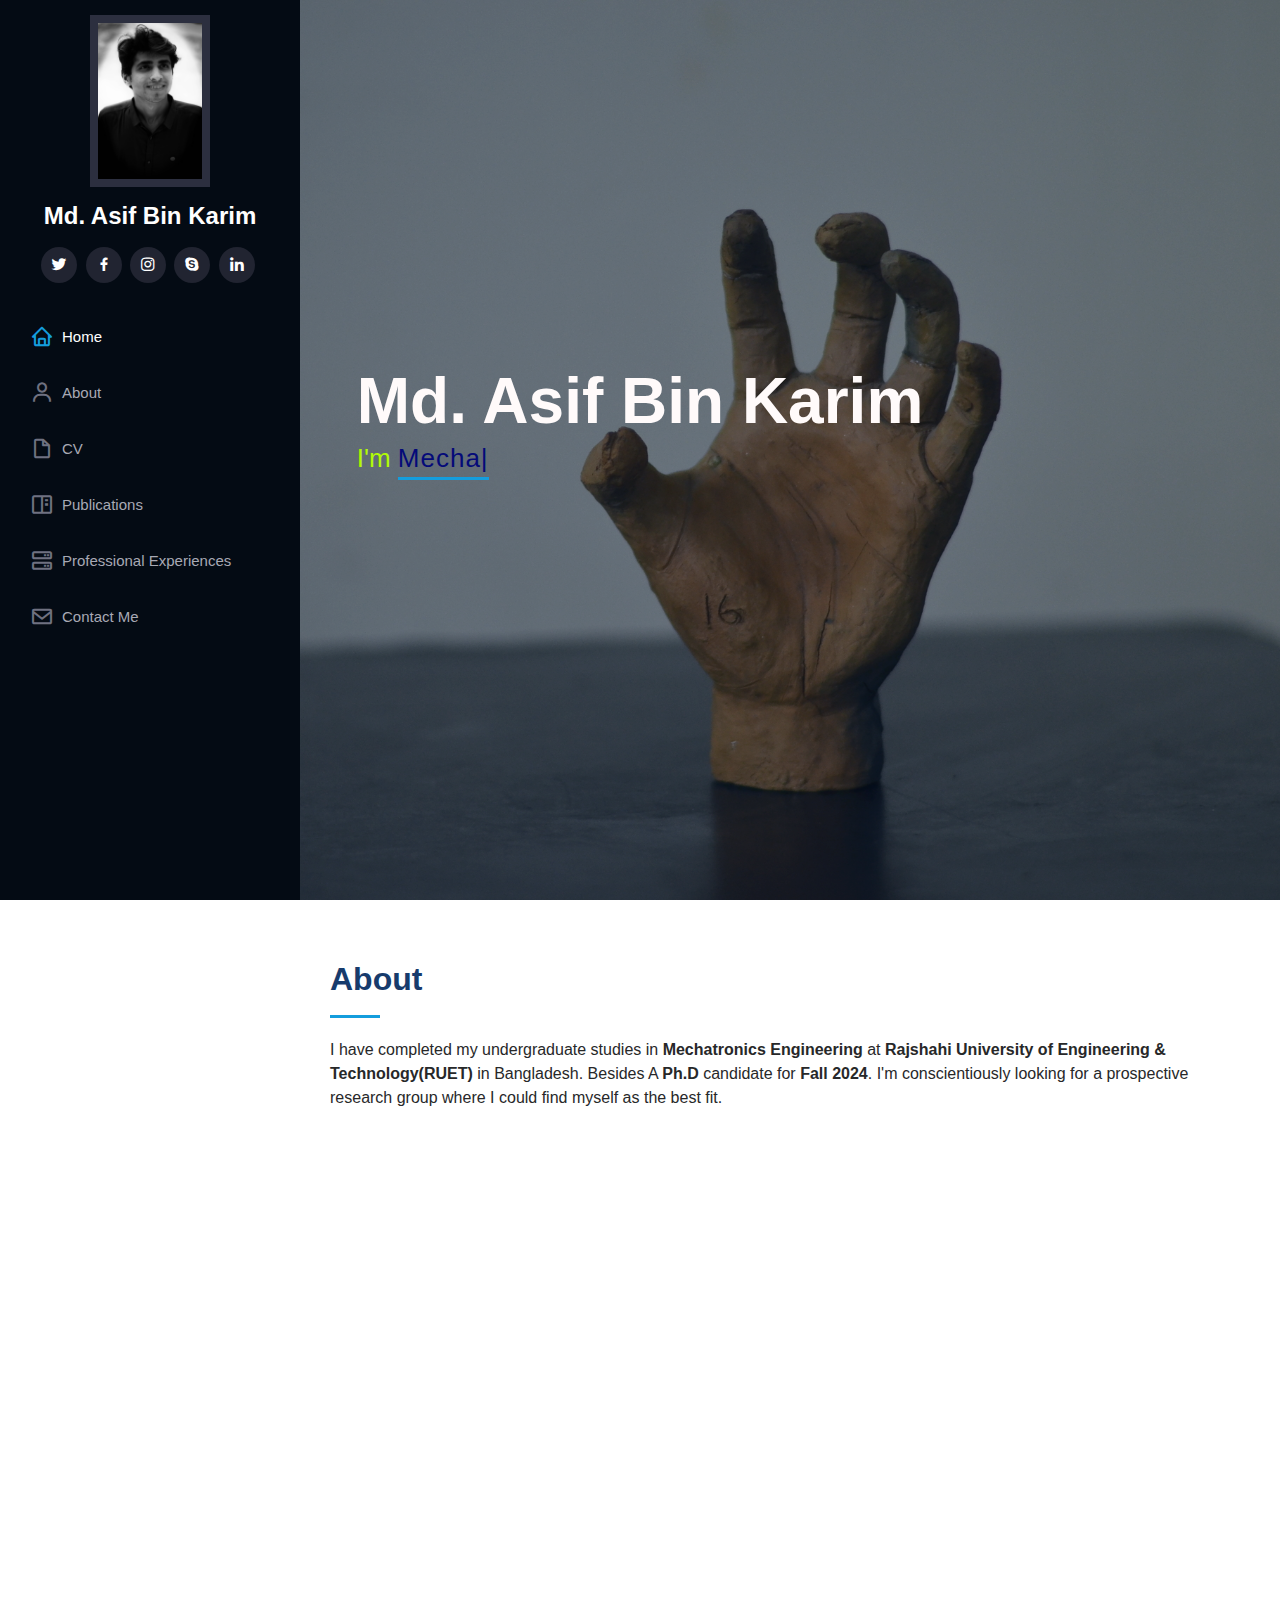
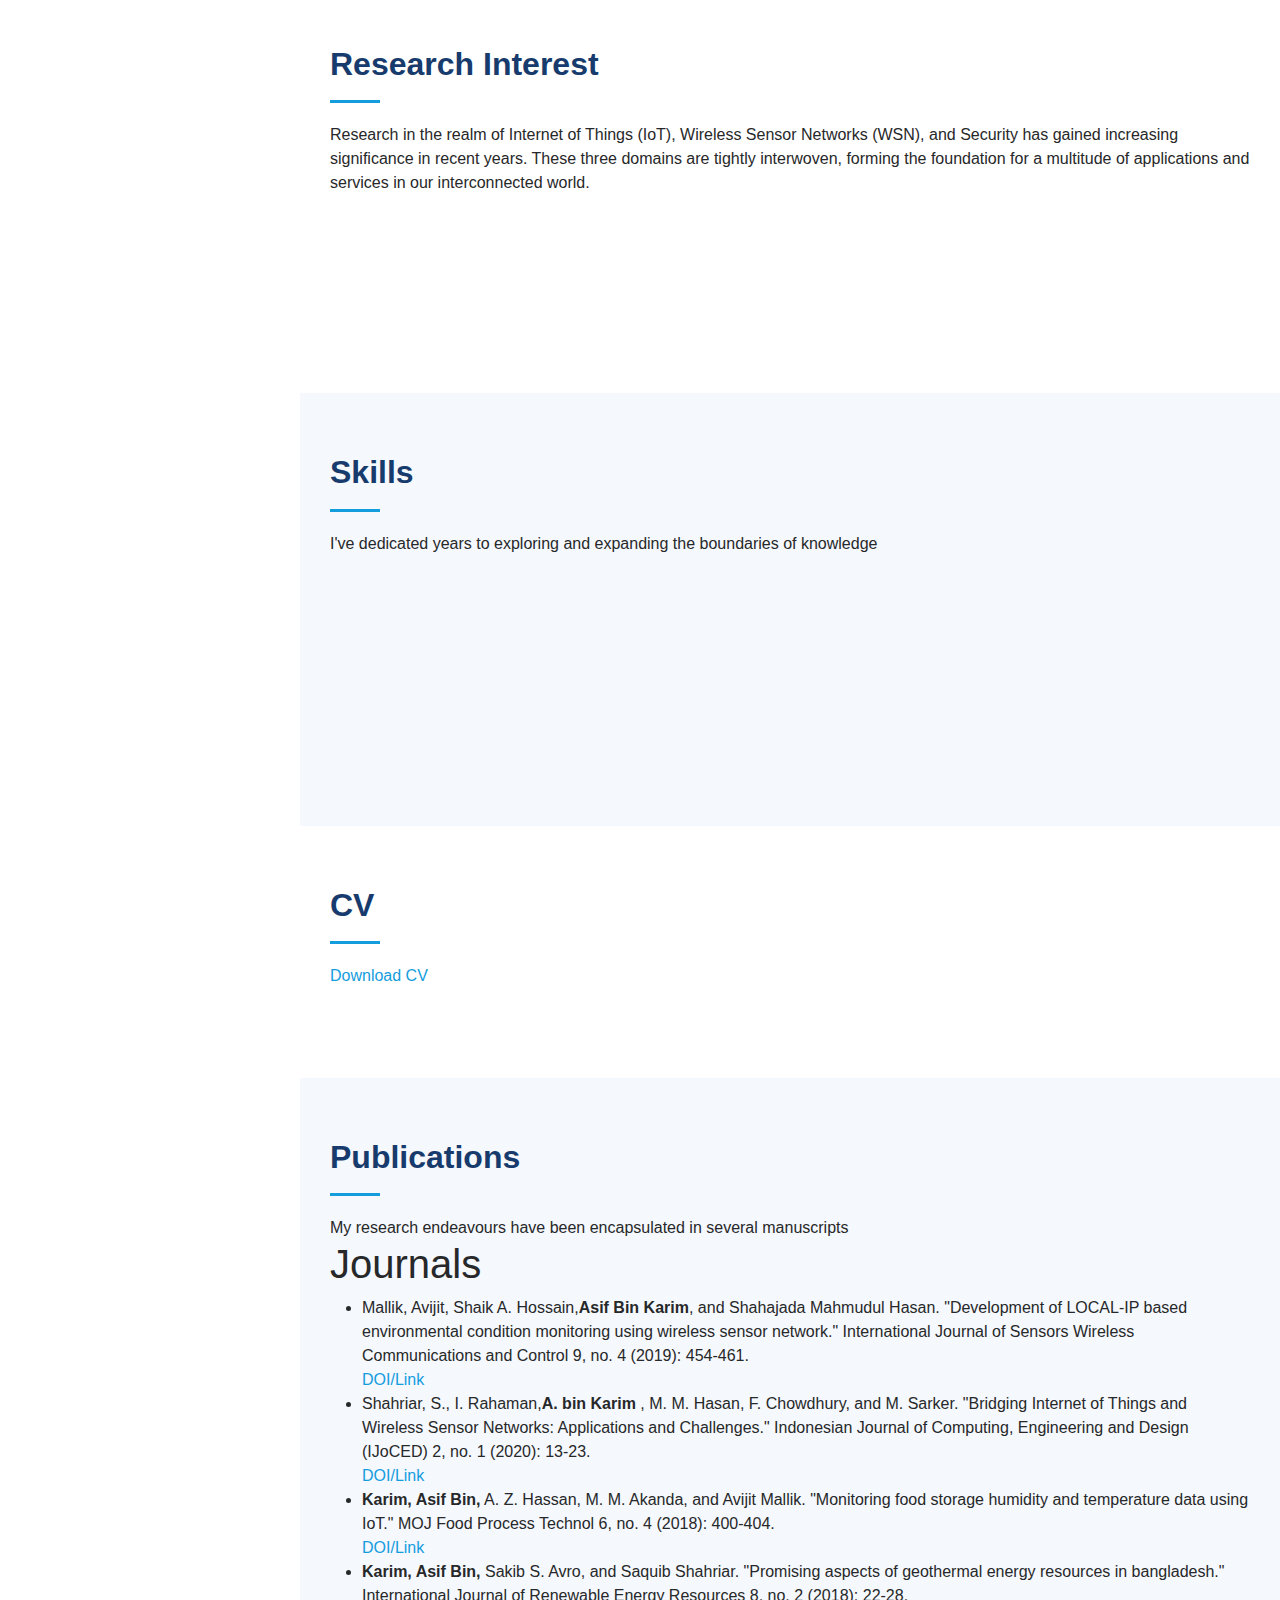
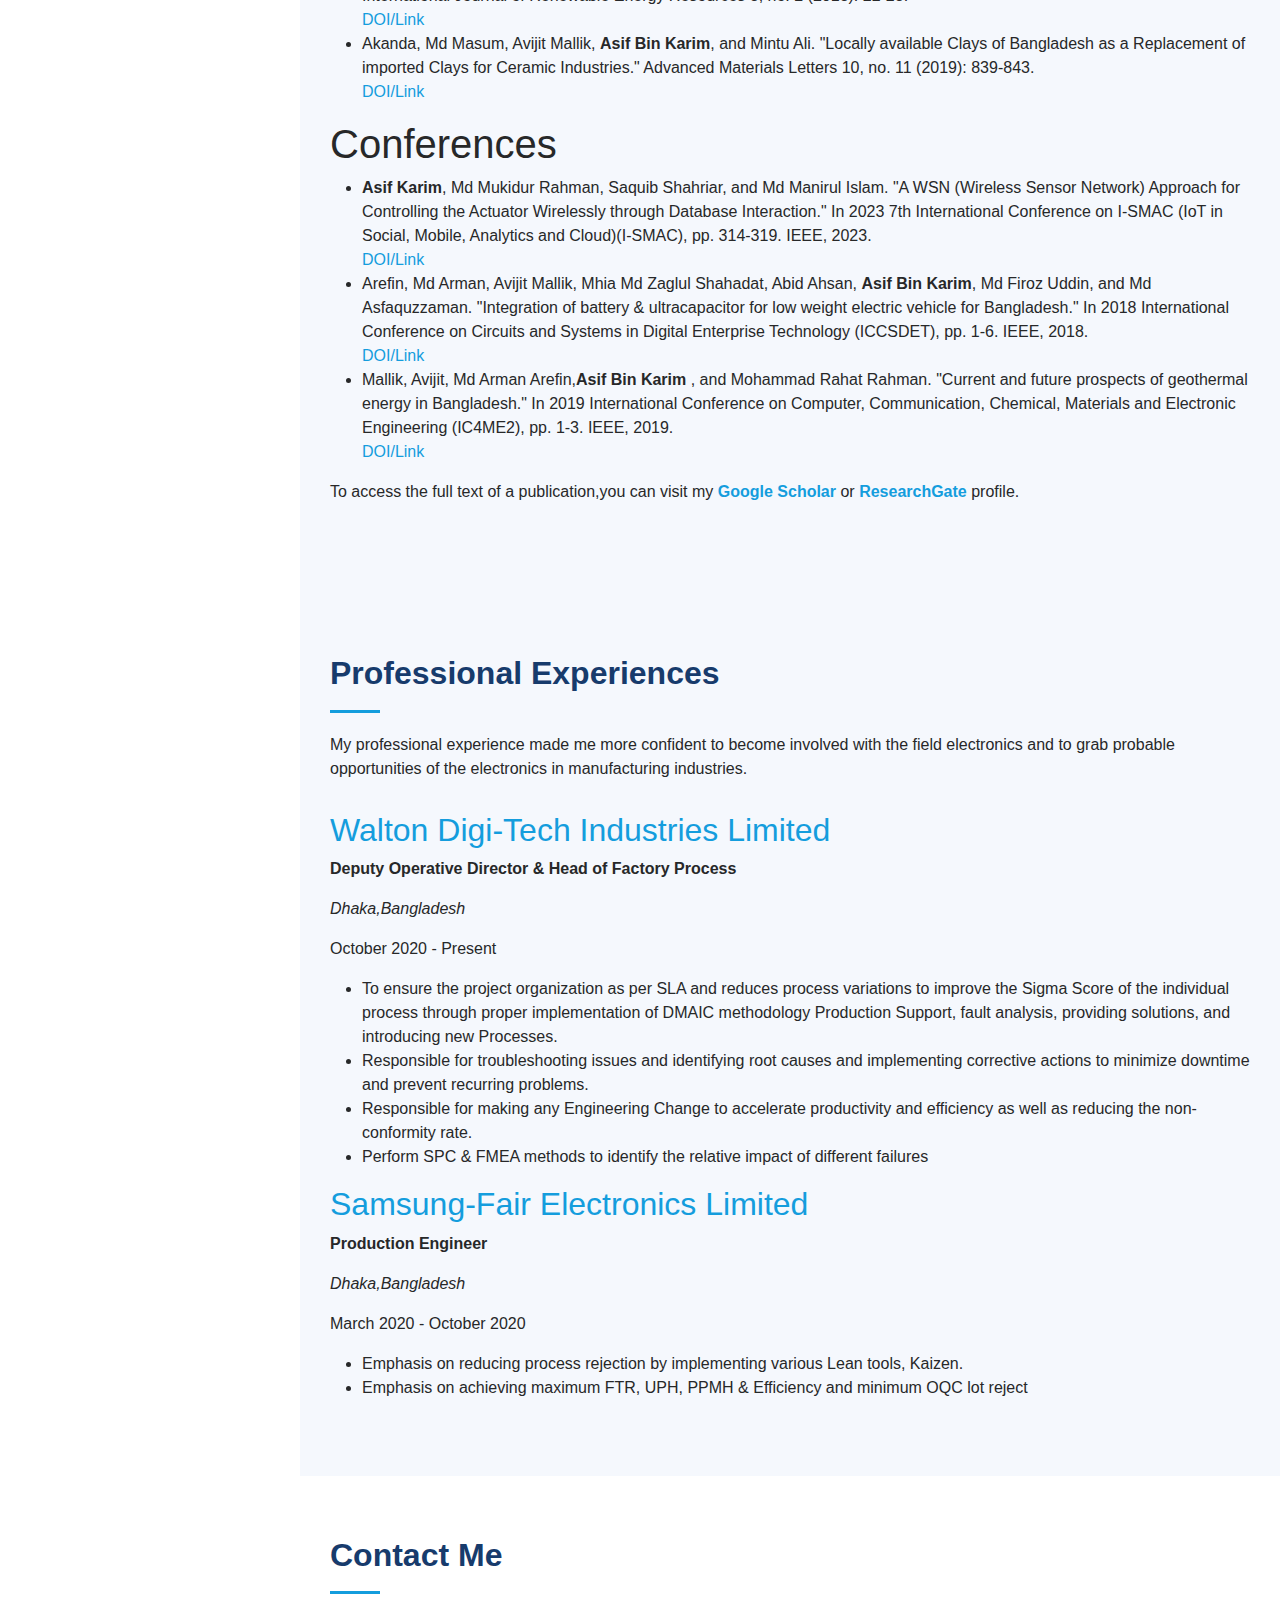
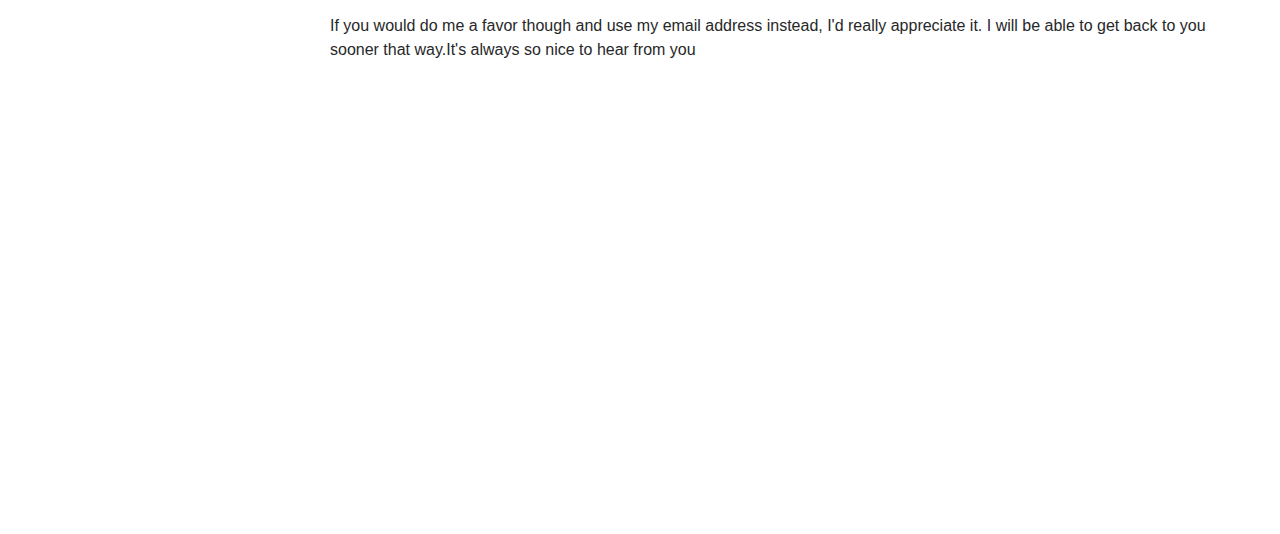
<file: index.html>
<!DOCTYPE html>
<html lang="en">

<head>
  <meta charset="utf-8">
  <meta content="width=device-width, initial-scale=1.0" name="viewport">

  <title>Asif's Portfolio</title>
  <meta content="" name="description">
  <meta content="" name="keywords">

  <!-- Favicons -->
  <link href="assets/img/favicon.png" rel="icon">
  <link href="assets/img/apple-touch-icon.png" rel="apple-touch-icon">

  <!-- Google Fonts -->
  <link href="https://fonts.googleapis.com/css?family=Open+Sans:300,300i,400,400i,600,600i,700,700i|Raleway:300,300i,400,400i,500,500i,600,600i,700,700i|Poppins:300,300i,400,400i,500,500i,600,600i,700,700i" rel="stylesheet">

  <!-- Vendor CSS Files -->
  <link href="assets/vendor/aos/aos.css" rel="stylesheet">
  <link href="assets/vendor/bootstrap/css/bootstrap.min.css" rel="stylesheet">
  <link href="assets/vendor/bootstrap-icons/bootstrap-icons.css" rel="stylesheet">
  <link href="assets/vendor/boxicons/css/boxicons.min.css" rel="stylesheet">
  <link href="assets/vendor/glightbox/css/glightbox.min.css" rel="stylesheet">
  <link href="assets/vendor/swiper/swiper-bundle.min.css" rel="stylesheet">

  <!-- Template Main CSS File -->
  <link href="assets/css/style.css" rel="stylesheet">


</head>

<body>

  <!-- ======= Mobile nav toggle button ======= -->
  <i class="bi bi-list mobile-nav-toggle d-xl-none"></i>

  <!-- ======= Header ======= -->
  <header id="header">
    <div class="d-flex flex-column">

      <div class="profile">
        <img src="assets/img/profile-img.jpg" alt="" class="img-fluid rounded-square">
        <h1 class="text-light"><a href="index.html">Md. Asif Bin Karim</a></h1>
        <div class="social-links mt-3 text-center">
          <a href="#" class="twitter"><i class="bx bxl-twitter"></i></a>
          <a href="https://www.facebook.com/asifbinkarim" class="facebook"><i class="bx bxl-facebook"></i></a>
          <a href="https://www.instagram.com/asif_bin_karim/" class="instagram"><i class="bx bxl-instagram"></i></a>
          <a href="https://join.skype.com/invite/hyKfywThuyYT" class="google-plus"><i class="bx bxl-skype"></i></a>
          <a href="https://www.linkedin.com/in/asif-bin-karim-6b7a91157/" class="linkedin"><i class="bx bxl-linkedin"></i></a>
        </div>
      </div>

      <nav id="navbar" class="nav-menu navbar">
        <ul>
          <li><a href="#hero" class="nav-link scrollto active"><i class="bx bx-home"></i> <span>Home</span></a></li>
          <li><a href="#about" class="nav-link scrollto"><i class="bx bx-user"></i> <span>About</span></a></li>
          <li><a href="#resume" class="nav-link scrollto"><i class="bx bx-file-blank"></i> <span>CV</span></a></li>
          <li><a href="#portfolio" class="nav-link scrollto"><i class="bx bx-book-content"></i> <span>Publications</span></a></li>
          <li><a href="#services" class="nav-link scrollto"><i class="bx bx-server"></i> <span>Professional Experiences</span></a></li>
          <li><a href="#contact" class="nav-link scrollto"><i class="bx bx-envelope"></i> <span>Contact Me</span></a></li>
        </ul>
      </nav><!-- .nav-menu -->
    </div>
  </header><!-- End Header -->

  <!-- ======= Hero Section ======= -->
  <section id="hero" class="d-flex flex-column justify-content-center align-items-center">
    <div class="hero-container" data-aos="fade-in">
      <h1>Md. Asif Bin Karim</h1>
      <p>I'm <span class="typed" data-typed-items="Mechatronics Engineer,Manufacturing Specialist , Research Enthusiast,Soft Skilled Programmer"></span></p>
    </div>
  </section><!-- End Hero -->

  <main id="main">

    <!-- ======= About Section ======= -->
    <section id="about" class="about">
      <div class="container">

        <div class="section-title">
          <h2>About</h2>
          <p>I have completed my undergraduate studies in <strong>Mechatronics Engineering</strong>  at <strong>Rajshahi University of Engineering & Technology(RUET) </strong> in Bangladesh.
            Besides A <strong>Ph.D</strong> candidate for <strong>Fall 2024</strong>.
            I'm conscientiously looking for a prospective research group where I could find myself as the best fit.</p>
        </div>

        <div class="row">
          <div class="col-lg-4" data-aos="fade-right">
            <img src="assets/img/profile1-img.jpg" class="img-fluid" alt="">
          </div>
          <div class="col-lg-8 pt-4 pt-lg-0 content" data-aos="fade-left">
            <h3><a target="_blank" href="https://www.ruet.ac.bd/" a>Rajshahi University of Engineering &amp; Technology(RUET).</a></h3>
            <p class="fst-italic">
              Bachelor of Science in <strong>Mechatronics Engineering</strong>
            </p>
            <div class="row">
              <div class="col-lg-15">
                <ul>
                  <li><i class="bi bi-chevron-right"></i> <strong>Timeline:</strong> <span>Jan 2015 - Sep 2019</span></li>
                  <li><i class="bi bi-chevron-right"></i> <strong>Thesis Topics:</strong> <span>A WSN based approach to control actuator wirelessly using DB</span></li>
                  <li><i class="bi bi-chevron-right"></i> <strong>Supervisor:</strong> <span><a target="_blank" href="https://www.ruet.ac.bd/manirul">Md. Manirul Islam</a></span></li>
                  <li><i class="bi bi-chevron-right"></i> <strong>Obtained GPA in Thesis:</strong> <span>Overall GPA 4 | 4.0 </span></li>
                </ul>
              </div>
              <!--div class="col-lg-6">
                <ul>
                  <li><i class="bi bi-chevron-right"></i> <strong>Age:</strong> <span>28</span></li>
                  <li><i class="bi bi-chevron-right"></i> <strong>Degree:</strong> <span>Master</span></li>
                  <li><i class="bi bi-chevron-right"></i> <strong>Mail:</strong> <span>mdasifbinkarim[at]gmail[dot]com</span></li>

                </ul>
              </div-->
            </div>
            <p>
            I consider myself a pro-active,hardworking,and conscientious individual with an aspiration 
          to fulfill my potential.</p>
          </div>
        </div>

      </div>
    </section><!-- End About Section -->

    <!-- ======= Facts Section ======= -->
    <section id="facts" class="facts">
      <div class="container">

        <div class="section-title">
          <h2>Research Interest</h2>
          <p>Research in the realm of Internet of Things (IoT), Wireless Sensor Networks (WSN), and Security has gained increasing significance in recent years. 
            These three domains are tightly interwoven, forming the foundation for a multitude of applications and services in our interconnected world.        </div>

        <div class="row no-gutters">

          <div class="col-lg-3 col-md-6 d-md-flex align-items-md-stretch" data-aos="fade-up">
            <div class="count-box">
              <i class="bi bi-emoji-smile"></i>
             
              <p><strong>IoT</strong> </p>
            </div>
          </div>

          <div class="col-lg-3 col-md-6 d-md-flex align-items-md-stretch" data-aos="fade-up" data-aos-delay="100">
            <div class="count-box">
              <i class="bi bi-journal-richtext"></i>
              <p><strong>Industry 4.0</strong> </p>
            </div>
          </div>

          <div class="col-lg-3 col-md-6 d-md-flex align-items-md-stretch" data-aos="fade-up" data-aos-delay="200">
            <div class="count-box">
              <i class="bi bi-headset"></i>
              <p><strong>Wireless Sensor Networking</strong> </p>
            </div>
          </div>

          <div class="col-lg-3 col-md-6 d-md-flex align-items-md-stretch" data-aos="fade-up" data-aos-delay="300">
            <div class="count-box">
              <i class="bi bi-people"></i>
                        <p><strong>CPS Security</strong> </p>
            </div>
          </div>

        </div>

      </div>
    </section><!-- End Facts Section -->

    <!-- ======= Skills Section ======= -->
    <section id="skills" class="skills section-bg">
      <div class="container">

        <div class="section-title">
          <h2>Skills</h2>
          <p>I've dedicated years to exploring and expanding the boundaries of knowledge</p>
             </div>

        <div class="row skills-content">

          <div class="col-lg-6" data-aos="fade-up">

            <div class="progress">
              <span class="skill">HTML <i class="val">70%</i></span>
              <div class="progress-bar-wrap">
                <div class="progress-bar" role="progressbar" aria-valuenow="70" aria-valuemin="0" aria-valuemax="100"></div>
              </div>
            </div>

            <div class="progress">
              <span class="skill">Python <i class="val">70%</i></span>
              <div class="progress-bar-wrap">
                <div class="progress-bar" role="progressbar" aria-valuenow="90" aria-valuemin="0" aria-valuemax="100"></div>
              </div>
            </div>

            <div class="progress">
              <span class="skill">C++ <i class="val">65%</i></span>
              <div class="progress-bar-wrap">
                <div class="progress-bar" role="progressbar" aria-valuenow="75" aria-valuemin="0" aria-valuemax="100"></div>
              </div>
            </div>
            

          </div>

          <div class="col-lg-6" data-aos="fade-up" data-aos-delay="100">

            <div class="progress">
              <span class="skill">C<i class="val">70%</i></span>
              <div class="progress-bar-wrap">
                <div class="progress-bar" role="progressbar" aria-valuenow="80" aria-valuemin="0" aria-valuemax="100"></div>
              </div>
            </div>

            <div class="progress">
              <span class="skill">LaTex <i class="val">100%</i></span>
              <div class="progress-bar-wrap">
                <div class="progress-bar" role="progressbar" aria-valuenow="100" aria-valuemin="0" aria-valuemax="100"></div>
              </div>
            </div>

            <div class="progress">
              <span class="skill">Oracle <i class="val">100%</i></span>
              <div class="progress-bar-wrap">
                <div class="progress-bar" role="progressbar" aria-valuenow="100" aria-valuemin="0" aria-valuemax="100"></div>
              </div>
            </div>
            
            </div>
          </div>

        </div>

      </div>
    </section><!-- End Skills Section -->

    <!-- ======= Resume Section ======= -->
    <section id="resume" class="resume">
      <div class="container">

        <div class="section-title">
          <h2>CV</h2>
          <p><a target="_blank" href="https://drive.google.com/file/d/1h6HSvrmqeccbDvESh1LU-OfkHI6HHVtd/view?usp=drive_link">Download CV</a>
      </p>
        </div>
      </div>
    </section><!-- End Resume Section -->

    <!-- ======= Portfolio Section ======= -->
    <section id="portfolio" class="portfolio section-bg">
      <div class="container">

        <div class="section-title">
          <h2>Publications</h2>
          <p>My research endeavours have been encapsulated in several manuscripts</p>
          <h1>Journals</h1>
          <ul>
            <li>Mallik, Avijit, Shaik A. Hossain,<strong>Asif Bin Karim</strong>, and Shahajada Mahmudul Hasan. "Development of LOCAL-IP based environmental condition monitoring using wireless sensor network." International Journal of Sensors Wireless Communications and Control 9, no. 4 (2019): 454-461.</li>
            <a target="_blank" href="http://dx.doi.org/10.2174/2210327909666190208161832">DOI/Link</a>
            <li>Shahriar, S., I. Rahaman,<strong>A. bin Karim</strong> , M. M. Hasan, F. Chowdhury, and M. Sarker. "Bridging Internet of Things and Wireless Sensor Networks: Applications and Challenges." Indonesian Journal of Computing, Engineering and Design (IJoCED) 2, no. 1 (2020): 13-23.</li>
            <a target="_blank" href="https://doi.org/10.35806/ijoced.v2i1.99">DOI/Link</a>
            <li><strong>Karim, Asif Bin,</strong> A. Z. Hassan, M. M. Akanda, and Avijit Mallik. "Monitoring food storage humidity and temperature data using IoT." MOJ Food Process Technol 6, no. 4 (2018): 400-404.</li>
            <a target="_blank" href="http://10.15406/mojfpt.2018.06.00194">DOI/Link</a>
            <li><strong>Karim, Asif Bin,</strong> Sakib S. Avro, and Saquib Shahriar. "Promising aspects of geothermal energy resources in bangladesh." International Journal of Renewable Energy Resources 8, no. 2 (2018): 22-28.</li>
            <a target="_blank" href="https://sare.um.edu.my/index.php/IJRER/article/view/14999">DOI/Link</a>
            <li>Akanda, Md Masum, Avijit Mallik, <strong>Asif Bin Karim</strong>, and Mintu Ali. "Locally available Clays of Bangladesh as a Replacement of imported Clays for Ceramic Industries." Advanced Materials Letters 10, no. 11 (2019): 839-843.</li>
            <a target="_blank" href="https://doi.org/10.5185/amlett.2019.0022">DOI/Link</a>
          </ul>
          <h1>Conferences</h1>
          <ul>  
            <li> <strong>Asif  Karim</strong>, Md Mukidur Rahman, Saquib Shahriar, and Md Manirul Islam. "A WSN (Wireless Sensor Network) Approach for Controlling the Actuator Wirelessly through Database Interaction." In 2023 7th International Conference on I-SMAC (IoT in Social, Mobile, Analytics and Cloud)(I-SMAC), pp. 314-319. IEEE, 2023.</li>
              <a target="_blank" href="https://ieeexplore.ieee.org/document/10290380">DOI/Link</a>
              <li>Arefin, Md Arman, Avijit Mallik, Mhia Md Zaglul Shahadat, Abid Ahsan, <strong>Asif Bin Karim</strong>, Md Firoz Uddin, and Md 
              Asfaquzzaman. "Integration of battery & ultracapacitor for low weight electric vehicle for Bangladesh." In 2018 International 
              Conference on Circuits and Systems in Digital Enterprise Technology (ICCSDET), pp. 1-6. IEEE, 2018.</li>
              <a target="_blank" href="https://ieeexplore.ieee.org/document/8821234">DOI/Link</a>
              <li>Mallik, Avijit, Md Arman Arefin,<strong>Asif Bin Karim</strong> , and Mohammad Rahat Rahman. "Current and future prospects of 
              geothermal energy in Bangladesh." In 2019 International Conference on Computer, Communication, Chemical, Materials 
              and Electronic Engineering (IC4ME2), pp. 1-3. IEEE, 2019.</li>
              <a target="_blank" href="https://ieeexplore.ieee.org/document/9036550">DOI/Link</a>
          </ul>
          <p>To access the full text of a publication,you can visit my <strong><a target="_blank" href="https://scholar.google.com/citations?user=vOcYv8AAAAAJ&hl=en" >Google Scholar</a></strong>  
            or <strong><a target="_blank" href="https://www.researchgate.net/profile/Asif-Bin-Karim" >ResearchGate</a></strong> profile.</p>
            
            
      </div>
          
      </div>
      
    </section><!-- End Services Section -->

    <!-- ======= Testimonials Section ======= -->
    <section id="services" class="services section-bg">
      <div class="container">

        <div class="section-title">
          <h2>Professional Experiences</h2>
          <p>My professional experience made me more confident to become involved with the field electronics and to grab probable opportunities of the electronics in manufacturing industries. </p>
        </div>

        <h2><a target="_blank" href="https://waltonbd.com/">Walton Digi-Tech Industries Limited</a></h2>
        <p><strong>Deputy Operative Director & Head of Factory Process</strong></p>
        <p><em>Dhaka,Bangladesh</em></p>
        <p><span class="date">October 2020 - Present</span></p>
        <ul>
            <li>To ensure the project organization as per SLA and reduces process variations to improve the Sigma Score of the 
              individual process through proper implementation of DMAIC methodology Production Support, fault analysis, 
              providing solutions, and introducing new Processes.</li>
            <li>Responsible for troubleshooting issues and identifying root causes and implementing corrective actions to minimize 
              downtime and prevent recurring problems.</li>
              <li>Responsible for making any Engineering Change to accelerate productivity and efficiency as well as reducing the non-conformity rate.</li>
            <li>Perform SPC & FMEA methods to identify the relative impact of different failures</li>
        </ul>
        <h2><a target="_blank" href="https://fairelectronics.com.bd/">Samsung-Fair Electronics Limited</a></h2>
        <p><strong>Production Engineer</strong></p>
        <p><em>Dhaka,Bangladesh</em></p>
        <p><span class="date">March 2020 - October 2020</span></p>
        <ul>
            <li>Emphasis on reducing process rejection by implementing various Lean tools, Kaizen. </li>
            <li>Emphasis on achieving maximum FTR, UPH, PPMH & Efficiency and minimum OQC lot reject </li>
    
      </div>
    </div>      
    </ul>
  </div>
    </section><!-- End Testimonials Section -->

    <!-- ======= Contact Section ======= -->
    <section id="contact" class="contact">
      <div class="container">

        <div class="section-title">
          <h2>Contact Me</h2>
          <p>If you would do me a favor though and use my email address instead, 
            I'd really appreciate it. I will be able to get back to you sooner that way.It's always so nice to hear from you </p>
        </div>

        <div class="row" data-aos="fade-in">
          <div class="col-lg-5 d-flex align-items-stretch">
            <div class="info">
              <div class="address">
                <i class="bi bi-geo-alt"></i>
                <h4>Location:</h4>
                <p>Dhaka,Bangladesh</p>
              </div>

              <div class="email">
                <i class="bi bi-envelope"></i>
                <h4>Email:</h4>
                <p>mdasifbinkarim@gmail.com</p>
              </div>

              <div class="phone">
                <i class="bi bi-phone"></i>
                <h4>Call:</h4>
                <p>+8801753524725</p>
              </div>

              </div>

          </div>

          
          </div>

        </div>

      </div>
    </section><!-- End Contact Section -->

  </main><!-- End #main -->

  <!-- ======= Footer ======= -->
  <!--footer id="footer">
    <div class="container">
      <div class="copyright">
        &copy; Copyright <strong><span>asifbk</span></strong>
      </div>
  
    </div>
  </footer><!-- End  Footer -->

  <a href="#" class="back-to-top d-flex align-items-center justify-content-center"><i class="bi bi-arrow-up-short"></i></a>

  <!-- Vendor JS Files -->
  <script src="assets/vendor/purecounter/purecounter_vanilla.js"></script>
  <script src="assets/vendor/aos/aos.js"></script>
  <script src="assets/vendor/bootstrap/js/bootstrap.bundle.min.js"></script>
  <script src="assets/vendor/glightbox/js/glightbox.min.js"></script>
  <script src="assets/vendor/isotope-layout/isotope.pkgd.min.js"></script>
  <script src="assets/vendor/swiper/swiper-bundle.min.js"></script>
  <script src="assets/vendor/typed.js/typed.umd.js"></script>
  <script src="assets/vendor/waypoints/noframework.waypoints.js"></script>
  <script src="assets/vendor/php-email-form/validate.js"></script>

  <!-- Template Main JS File -->
  <script src="assets/js/main.js"></script>

</body>

</html>
</file>
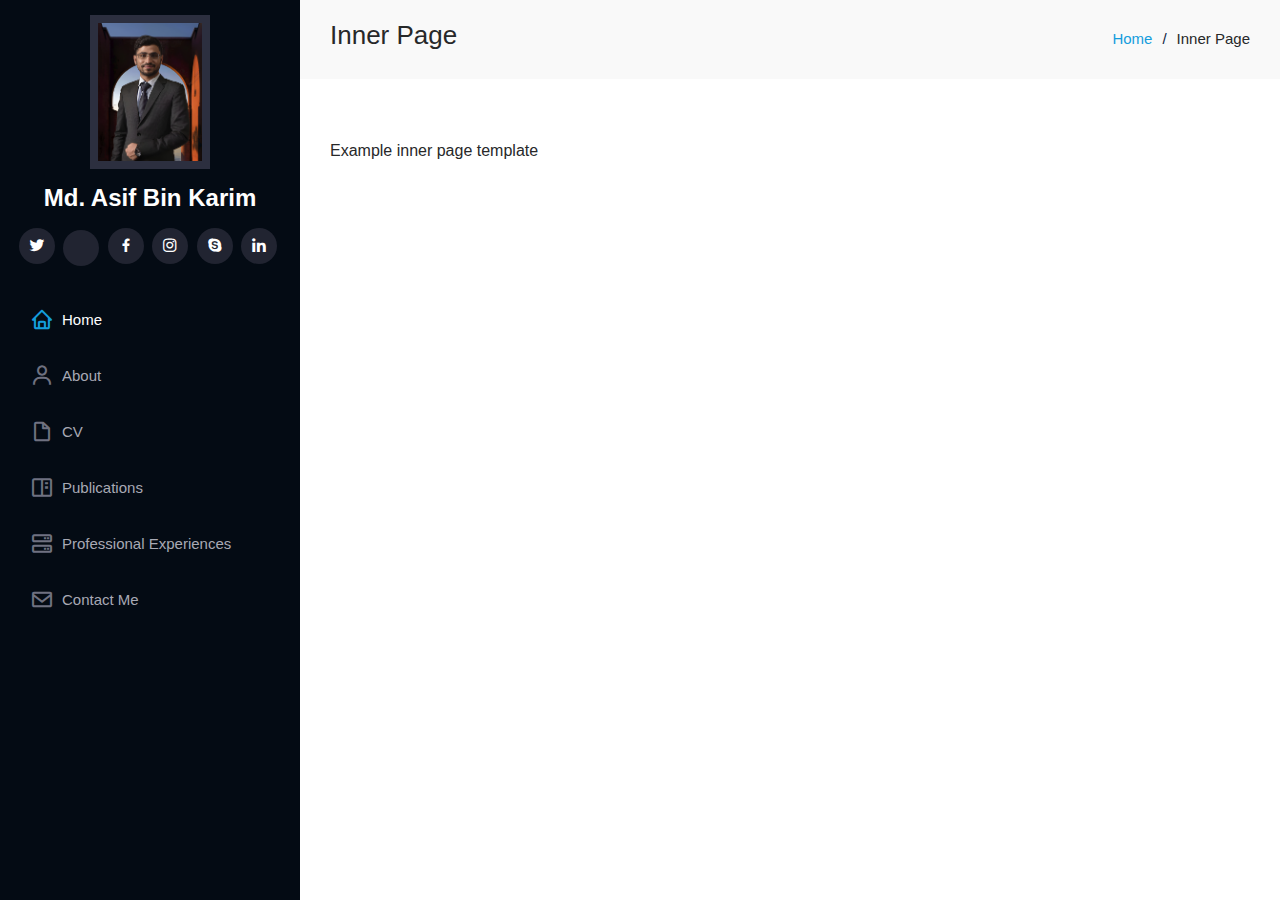
<file: inner-page.html>
<!DOCTYPE html>
<html lang="en">

<head>
  <meta charset="utf-8">
  <meta content="width=device-width, initial-scale=1.0" name="viewport">

  <title>Inner Page - iPortfolio Bootstrap Template</title>
  <meta content="" name="description">
  <meta content="" name="keywords">

  <!-- Favicons -->
  <link href="assets/img/favicon.png" rel="icon">
  <link href="assets/img/apple-touch-icon.png" rel="apple-touch-icon">

  <!-- Google Fonts -->
  <link href="https://fonts.googleapis.com/css?family=Open+Sans:300,300i,400,400i,600,600i,700,700i|Raleway:300,300i,400,400i,500,500i,600,600i,700,700i|Poppins:300,300i,400,400i,500,500i,600,600i,700,700i" rel="stylesheet">

  <!-- Vendor CSS Files -->
  <link href="assets/vendor/aos/aos.css" rel="stylesheet">
  <link href="assets/vendor/bootstrap/css/bootstrap.min.css" rel="stylesheet">
  <link href="assets/vendor/bootstrap-icons/bootstrap-icons.css" rel="stylesheet">
  <link href="assets/vendor/boxicons/css/boxicons.min.css" rel="stylesheet">
  <link href="assets/vendor/glightbox/css/glightbox.min.css" rel="stylesheet">
  <link href="assets/vendor/swiper/swiper-bundle.min.css" rel="stylesheet">

  <!-- Template Main CSS File -->
  <link href="assets/css/style.css" rel="stylesheet">

  <!-- =======================================================
  * Template Name: iPortfolio
  * Updated: Sep 18 2023 with Bootstrap v5.3.2
  * Template URL: https://bootstrapmade.com/iportfolio-bootstrap-portfolio-websites-template/
  * Author: BootstrapMade.com
  * License: https://bootstrapmade.com/license/
  ======================================================== -->
</head>

<body>

  <!-- ======= Mobile nav toggle button ======= -->
  <i class="bi bi-list mobile-nav-toggle d-xl-none"></i>

  <!-- ======= Header ======= -->
  <header id="header">
    <div class="d-flex flex-column">

      <div class="profile">
        <img src="assets/img/profile1-img.jpg" alt="" class="img-fluid rounded-square">
        <h1 class="text-light"><a href="index.html">Md. Asif Bin Karim </a></h1>
        <div class="social-links mt-3 text-center">
          <a href="#" class="twitter"><i class="bx bxl-twitter"></i></a>
          <a href="https://scholar.google.com/citations?user=vOcYv8AAAAAJ&hl=en" class="google-scholar"><i class="bx bxl-google-scholar"></i></a>
          <a href="https://www.facebook.com/asifbinkarim/" class="facebook"><i class="bx bxl-facebook"></i></a>
          <a href="#" class="instagram"><i class="bx bxl-instagram"></i></a>
          <a href="#" class="google-plus"><i class="bx bxl-skype"></i></a>
          <a href="https://www.linkedin.com/in/asif-bin-karim-6b7a91157/" class="linkedin"><i class="bx bxl-linkedin"></i></a>
        </div>
      </div>

      <nav id="navbar" class="nav-menu navbar">
        <ul>
          <li><a href="#hero" class="nav-link scrollto active"><i class="bx bx-home"></i> <span>Home</span></a></li>
          <li><a href="#about" class="nav-link scrollto"><i class="bx bx-user"></i> <span>About</span></a></li>
          <li><a href="#resume" class="nav-link scrollto"><i class="bx bx-file-blank"></i> <span>CV</span></a></li>
          <li><a href="#portfolio" class="nav-link scrollto"><i class="bx bx-book-content"></i> <span>Publications</span></a></li>
          <li><a href="#services" class="nav-link scrollto"><i class="bx bx-server"></i> <span>Professional Experiences</span></a></li>
          <li><a href="#contact" class="nav-link scrollto"><i class="bx bx-envelope"></i> <span>Contact Me</span></a></li>
        </ul>
      </nav><!-- .nav-menu -->
    </div>
  </header><!-- End Header -->

  <main id="main">

    <!-- ======= Breadcrumbs ======= -->
    <section class="breadcrumbs">
      <div class="container">

        <div class="d-flex justify-content-between align-items-center">
          <h2>Inner Page</h2>
          <ol>
            <li><a href="index.html">Home</a></li>
            <li>Inner Page</li>
          </ol>
        </div>

      </div>
    </section><!-- End Breadcrumbs -->

    <section class="inner-page">
      <div class="container">
        <p>
          Example inner page template
        </p>
      </div>
    </section>

  </main><!-- End #main -->

  

  <a href="#" class="back-to-top d-flex align-items-center justify-content-center"><i class="bi bi-arrow-up-short"></i></a>

  <!-- Vendor JS Files -->
  <script src="assets/vendor/purecounter/purecounter_vanilla.js"></script>
  <script src="assets/vendor/aos/aos.js"></script>
  <script src="assets/vendor/bootstrap/js/bootstrap.bundle.min.js"></script>
  <script src="assets/vendor/glightbox/js/glightbox.min.js"></script>
  <script src="assets/vendor/isotope-layout/isotope.pkgd.min.js"></script>
  <script src="assets/vendor/swiper/swiper-bundle.min.js"></script>
  <script src="assets/vendor/typed.js/typed.umd.js"></script>
  <script src="assets/vendor/waypoints/noframework.waypoints.js"></script>
  <script src="assets/vendor/php-email-form/validate.js"></script>

  <!-- Template Main JS File -->
  <script src="assets/js/main.js"></script>

</body>

</html>
</file>
<file: assets/css/style.css>
/**
* Template Name: iPortfolio
* Updated: Sep 18 2023 with Bootstrap v5.3.2
* Template URL: https://bootstrapmade.com/iportfolio-bootstrap-portfolio-websites-template/
* Author: BootstrapMade.com
* License: https://bootstrapmade.com/license/
*/

/*--------------------------------------------------------------
# General
--------------------------------------------------------------*/
body {
  font-family: "Cambria", sans-serif;
  color: #272829;
}

a {
  color: #149ddd;
  text-decoration: none;
}

a:hover {
  color: #37b3ed;
  text-decoration: none;
}

h1,
h2,
h3,
h4,
h5,
h6 {
  font-family: "Cambria", sans-serif;
}

/*--------------------------------------------------------------
# Back to top button
--------------------------------------------------------------*/
.back-to-top {
  position: fixed;
  visibility: hidden;
  opacity: 0;
  right: 15px;
  bottom: 15px;
  z-index: 996;
  background: #149ddd;
  width: 40px;
  height: 40px;
  border-radius: 50px;
  transition: all 0.4s;
}

.back-to-top i {
  font-size: 28px;
  color: #fff;
  line-height: 0;
}

.back-to-top:hover {
  background: #2eafec;
  color: #fff;
}

.back-to-top.active {
  visibility: visible;
  opacity: 1;
}

/*--------------------------------------------------------------
# Header
--------------------------------------------------------------*/
#header {
  position: fixed;
  top: 0;
  left: 0;
  bottom: 0;
  width: 300px;
  transition: all ease-in-out 0.5s;
  z-index: 9997;
  transition: all 0.5s;
  padding: 0 15px;
  background: #040b14;
  overflow-y: auto;
}

#header .profile img {
  margin: 15px auto;
  display: block;
  width: 120px;
  border: 8px solid #2c2f3f;
}

#header .profile h1 {
  font-size: 24px;
  margin: 0;
  padding: 0;
  font-weight: 600;
  -moz-text-align-last: center;
  text-align-last: center;
  font-family: "Cambria", sans-serif;
}

#header .profile h1 a,
#header .profile h1 a:hover {
  color: #fff;
  text-decoration: none;
}

#header .profile .social-links a {
  font-size: 18px;
  display: inline-block;
  background: #212431;
  color: #fff;
  line-height: 1;
  padding: 8px 0;
  margin-right: 4px;
  border-radius: 50%;
  text-align: center;
  width: 36px;
  height: 36px;
  transition: 0.3s;
}

#header .profile .social-links a:hover {
  background: #149ddd;
  color: #fff;
  text-decoration: none;
}

#main {
  margin-left: 300px;
}

.container,
.container-fluid {
  padding-left: 30px;
  padding-right: 30px;
}

@media (max-width: 1199px) {
  #header {
    left: -300px;
  }

  #main {
    margin-left: 0;
  }

  .container,
  .container-fluid {
    padding-left: 12px;
    padding-right: 12px;
  }
}

/*--------------------------------------------------------------
# Navigation Menu
--------------------------------------------------------------*/
/* Desktop Navigation */
.nav-menu {
  padding: 30px 0 0 0;
}

.nav-menu * {
  margin: 0;
  padding: 0;
  list-style: none;
}

.nav-menu>ul>li {
  position: relative;
  white-space: nowrap;
}

.nav-menu a,
.nav-menu a:focus {
  display: flex;
  align-items: center;
  color: #a8a9b4;
  padding: 12px 15px;
  margin-bottom: 8px;
  transition: 0.3s;
  font-size: 15px;
}

.nav-menu a i,
.nav-menu a:focus i {
  font-size: 24px;
  padding-right: 8px;
  color: #6f7180;
}

.nav-menu a:hover,
.nav-menu .active,
.nav-menu .active:focus,
.nav-menu li:hover>a {
  text-decoration: none;
  color: #fff;
}

.nav-menu a:hover i,
.nav-menu .active i,
.nav-menu .active:focus i,
.nav-menu li:hover>a i {
  color: #149ddd;
}

/* Mobile Navigation */
.mobile-nav-toggle {
  position: fixed;
  right: 15px;
  top: 15px;
  z-index: 9998;
  border: 0;
  font-size: 24px;
  transition: all 0.4s;
  outline: none !important;
  background-color: #149ddd;
  color: #fff;
  width: 40px;
  height: 40px;
  display: inline-flex;
  align-items: center;
  justify-content: center;
  line-height: 0;
  border-radius: 50px;
  cursor: pointer;
}

.mobile-nav-active {
  overflow: hidden;
}

.mobile-nav-active #header {
  left: 0;
}

/*--------------------------------------------------------------
# Hero Section
--------------------------------------------------------------*/
#hero {
  width: 100%;
  height: 100vh;
  background: url("../img/hero-bg.jpg") top center;
  background-size: cover;
}

#hero:before {
  content: "";
  background: rgba(4, 35, 79, 0.3);
  position: absolute;
  bottom: 0;
  top: 0;
  left: 0;
  right: 0;
  z-index: 1;
}

#hero .hero-container {
  position: relative;
  z-index: 2;
  min-width: 300px;
}

#hero h1 {
  margin: 0 0 10px 0;
  font-size: 64px;
  font-weight: 700;
  line-height: 56px;
  color: #fffafa;
}

#hero p {
  color: #b1fb05;
  margin-bottom: 50px;
  font-size: 26px;
  font-family: "Cambria", sans-serif;
}

#hero p span {
  color: #040a79;
  padding-bottom: 4px;
  letter-spacing: 1px;
  border-bottom: 3px solid #149ddd;
}

@media (min-width: 1024px) {
  #hero {
    background-attachment: fixed;
  }
}

@media (max-width: 768px) {
  #hero h1 {
    font-size: 28px;
    line-height: 36px;
  }

  #hero h2 {
    font-size: 18px;
    line-height: 24px;
    margin-bottom: 30px;
  }
}

/*--------------------------------------------------------------
# Sections General
--------------------------------------------------------------*/
section {
  padding: 60px 0;
  overflow: hidden;
}

.section-bg {
  background: #f5f8fd;
}

.section-title {
  padding-bottom: 30px;
}

.section-title h2 {
  font-size: 32px;
  font-weight: bold;
  margin-bottom: 20px;
  padding-bottom: 20px;
  position: relative;
  color: #173b6c;
}

.section-title h2::after {
  content: "";
  position: absolute;
  display: block;
  width: 50px;
  height: 3px;
  background: #149ddd;
  bottom: 0;
  left: 0;
}

.section-title p {
  margin-bottom: 0;
}

/*--------------------------------------------------------------
# About
--------------------------------------------------------------*/
.about .content h3 {
  font-weight: 700;
  font-size: 26px;
  color: #173b6c;
}

.about .content ul {
  list-style: none;
  padding: 0;
}

.about .content ul li {
  margin-bottom: 20px;
  display: flex;
  align-items: center;
}

.about .content ul strong {
  margin-right: 10px;
}

.about .content ul i {
  font-size: 16px;
  margin-right: 5px;
  color: #149ddd;
  line-height: 0;
}

.about .content p:last-child {
  margin-bottom: 0;
}

/*--------------------------------------------------------------
# Facts
--------------------------------------------------------------*/
.facts {
  padding-bottom: 30px;
}

.facts .count-box {
  padding: 30px;
  width: 100%;
}

.facts .count-box i {
  display: block;
  font-size: 44px;
  color: #149ddd;
  float: left;
  line-height: 0;
}

.facts .count-box span {
  font-size: 48px;
  line-height: 40px;
  display: block;
  font-weight: 700;
  color: #050d18;
  margin-left: 60px;
}

.facts .count-box p {
  padding: 15px 0 0 0;
  margin: 0 0 0 60px;
  font-family: "Cambria", sans-serif;
  font-size: 14px;
  color: #122f57;
}

.facts .count-box a {
  font-weight: 600;
  display: block;
  margin-top: 20px;
  color: #122f57;
  font-size: 15px;
  font-family: "Cambria", sans-serif;
  transition: ease-in-out 0.3s;
}

.facts .count-box a:hover {
  color: #1f5297;
}

/*--------------------------------------------------------------
# Akills
--------------------------------------------------------------*/
.skills .progress {
  height: 60px;
  display: block;
  background: none;
  border-radius: 0;
}

.skills .progress .skill {
  padding: 0;
  margin: 0 0 6px 0;
  text-transform: uppercase;
  display: block;
  font-weight: 600;
  font-family: "Cambria", sans-serif;
  color: #050d18;
}

.skills .progress .skill .val {
  float: right;
  font-style: normal;
}

.skills .progress-bar-wrap {
  background: #dce8f8;
  height: 10px;
}

.skills .progress-bar {
  width: 1px;
  height: 10px;
  transition: 0.9s;
  background-color: #149ddd;
}

/*--------------------------------------------------------------
# Resume
--------------------------------------------------------------*/
.resume .resume-title {
  font-size: 26px;
  font-weight: 700;
  margin-top: 20px;
  margin-bottom: 20px;
  color: #050d18;
}

.resume .resume-item {
  padding: 0 0 20px 20px;
  margin-top: -2px;
  border-left: 2px solid #1f5297;
  position: relative;
}

.resume .resume-item h4 {
  line-height: 18px;
  font-size: 18px;
  font-weight: 600;
  text-transform: uppercase;
  font-family: "Cambria", sans-serif;
  color: #050d18;
  margin-bottom: 10px;
}

.resume .resume-item h5 {
  font-size: 16px;
  background: #e4edf9;
  padding: 5px 15px;
  display: inline-block;
  font-weight: 600;
  margin-bottom: 10px;
}

.resume .resume-item ul {
  padding-left: 20px;
}

.resume .resume-item ul li {
  padding-bottom: 10px;
}

.resume .resume-item:last-child {
  padding-bottom: 0;
}

.resume .resume-item::before {
  content: "";
  position: absolute;
  width: 16px;
  height: 16px;
  border-radius: 50px;
  left: -9px;
  top: 0;
  background: #fff;
  border: 2px solid #1f5297;
}

/*--------------------------------------------------------------
# Portfolio
--------------------------------------------------------------*/
.portfolio .portfolio-item {
  margin-bottom: 30px;
}

.portfolio #portfolio-flters {
  padding: 0;
  margin: 0 auto 35px auto;
  list-style: none;
  text-align: center;
  background: #fff;
  border-radius: 50px;
  padding: 2px 15px;
}

.portfolio #portfolio-flters li {
  cursor: pointer;
  display: inline-block;
  padding: 10px 15px 8px 15px;
  font-size: 14px;
  font-weight: 600;
  line-height: 1;
  text-transform: uppercase;
  color: #272829;
  margin-bottom: 5px;
  transition: all 0.3s ease-in-out;
}

.portfolio #portfolio-flters li:hover,
.portfolio #portfolio-flters li.filter-active {
  color: #149ddd;
}

.portfolio #portfolio-flters li:last-child {
  margin-right: 0;
}

.portfolio .portfolio-wrap {
  transition: 0.3s;
  position: relative;
  overflow: hidden;
  z-index: 1;
}

.portfolio .portfolio-wrap::before {
  content: "";
  background: rgba(255, 255, 255, 0.5);
  position: absolute;
  left: 0;
  right: 0;
  top: 0;
  bottom: 0;
  transition: all ease-in-out 0.3s;
  z-index: 2;
  opacity: 0;
}

.portfolio .portfolio-wrap .portfolio-links {
  opacity: 1;
  left: 0;
  right: 0;
  bottom: -60px;
  z-index: 3;
  position: absolute;
  transition: all ease-in-out 0.3s;
  display: flex;
  justify-content: center;
}

.portfolio .portfolio-wrap .portfolio-links a {
  color: #fff;
  font-size: 28px;
  text-align: center;
  background: rgba(20, 157, 221, 0.75);
  transition: 0.3s;
  width: 50%;
}

.portfolio .portfolio-wrap .portfolio-links a:hover {
  background: rgba(20, 157, 221, 0.95);
}

.portfolio .portfolio-wrap .portfolio-links a+a {
  border-left: 1px solid #37b3ed;
}

.portfolio .portfolio-wrap:hover::before {
  top: 0;
  left: 0;
  right: 0;
  bottom: 0;
  opacity: 1;
}

.portfolio .portfolio-wrap:hover .portfolio-links {
  opacity: 1;
  bottom: 0;
}

/*--------------------------------------------------------------
# Portfolio Details
--------------------------------------------------------------*/
.portfolio-details {
  padding-top: 40px;
}

.portfolio-details .portfolio-details-slider img {
  width: 100%;
}

.portfolio-details .portfolio-details-slider .swiper-pagination {
  margin-top: 20px;
  position: relative;
}

.portfolio-details .portfolio-details-slider .swiper-pagination .swiper-pagination-bullet {
  width: 12px;
  height: 12px;
  background-color: #fff;
  opacity: 1;
  border: 1px solid #149ddd;
}

.portfolio-details .portfolio-details-slider .swiper-pagination .swiper-pagination-bullet-active {
  background-color: #149ddd;
}

.portfolio-details .portfolio-info {
  padding: 30px;
  box-shadow: 0px 0 30px rgba(5, 13, 24, 0.08);
}

.portfolio-details .portfolio-info h3 {
  font-size: 22px;
  font-weight: 700;
  margin-bottom: 20px;
  padding-bottom: 20px;
  border-bottom: 1px solid #eee;
}

.portfolio-details .portfolio-info ul {
  list-style: none;
  padding: 0;
  font-size: 15px;
}

.portfolio-details .portfolio-info ul li+li {
  margin-top: 10px;
}

.portfolio-details .portfolio-description {
  padding-top: 30px;
}

.portfolio-details .portfolio-description h2 {
  font-size: 26px;
  font-weight: 700;
  margin-bottom: 20px;
}

.portfolio-details .portfolio-description p {
  padding: 0;
}

/*--------------------------------------------------------------
# Services
--------------------------------------------------------------*/
.services .icon-box {
  margin-bottom: 20px;
}

.services .icon {
  float: left;
  display: flex;
  align-items: center;
  justify-content: center;
  width: 54px;
  height: 54px;
  background: #149ddd;
  border-radius: 50%;
  transition: 0.5s;
  border: 1px solid #149ddd;
}

.services .icon i {
  color: #fff;
  font-size: 24px;
  line-height: 0;
}

.services .icon-box:hover .icon {
  background: #fff;
}

.services .icon-box:hover .icon i {
  color: #149ddd;
}

.services .title {
  margin-left: 80px;
  font-weight: 700;
  margin-bottom: 15px;
  font-size: 18px;
}

.services .title a {
  color: #343a40;
}

.services .title a:hover {
  color: #149ddd;
}

.services .description {
  margin-left: 80px;
  line-height: 24px;
  font-size: 14px;
}

/*--------------------------------------------------------------
# Testimonials
--------------------------------------------------------------*/
.testimonials .testimonials-carousel,
.testimonials .testimonials-slider {
  overflow: hidden;
}

.testimonials .testimonial-item {
  box-sizing: content-box;
  text-align: center;
  min-height: 320px;
}

.testimonials .testimonial-item .testimonial-img {
  width: 90px;
  border-radius: 50%;
  margin: 0 auto;
}

.testimonials .testimonial-item h3 {
  font-size: 18px;
  font-weight: bold;
  margin: 10px 0 5px 0;
  color: #111;
}

.testimonials .testimonial-item h4 {
  font-size: 14px;
  color: #999;
  margin: 0;
}

.testimonials .testimonial-item .quote-icon-left,
.testimonials .testimonial-item .quote-icon-right {
  color: #c3e8fa;
  font-size: 26px;
}

.testimonials .testimonial-item .quote-icon-left {
  display: inline-block;
  left: -5px;
  position: relative;
}

.testimonials .testimonial-item .quote-icon-right {
  display: inline-block;
  right: -5px;
  position: relative;
  top: 10px;
}

.testimonials .testimonial-item p {
  font-style: italic;
  margin: 0 15px 15px 15px;
  padding: 20px;
  background: #fff;
  position: relative;
  margin-bottom: 35px;
  border-radius: 6px;
  box-shadow: 0px 2px 15px rgba(0, 0, 0, 0.1);
}

.testimonials .testimonial-item p::after {
  content: "";
  width: 0;
  height: 0;
  border-top: 20px solid #fff;
  border-right: 20px solid transparent;
  border-left: 20px solid transparent;
  position: absolute;
  bottom: -20px;
  left: calc(50% - 20px);
}

.testimonials .swiper-pagination {
  margin-top: 20px;
  position: relative;
}

.testimonials .swiper-pagination .swiper-pagination-bullet {
  width: 12px;
  height: 12px;
  background-color: #fff;
  opacity: 1;
  border: 1px solid #149ddd;
}

.testimonials .swiper-pagination .swiper-pagination-bullet-active {
  background-color: #149ddd;
}

/*--------------------------------------------------------------
# Contact
--------------------------------------------------------------*/
.contact {
  padding-bottom: 130px;
}

.contact .info {
  padding: 30px;
  background: #fff;
  width: 100%;
  box-shadow: 0 0 24px 0 rgba(0, 0, 0, 0.12);
}

.contact .info i {
  font-size: 20px;
  color: #149ddd;
  float: left;
  width: 44px;
  height: 44px;
  background: #dff3fc;
  display: flex;
  justify-content: center;
  align-items: center;
  border-radius: 50px;
  transition: all 0.3s ease-in-out;
}

.contact .info h4 {
  padding: 0 0 0 60px;
  font-size: 22px;
  font-weight: 600;
  margin-bottom: 5px;
  color: #050d18;
}

.contact .info p {
  padding: 0 0 10px 60px;
  margin-bottom: 20px;
  font-size: 14px;
  color: #173b6c;
}

.contact .info .email p {
  padding-top: 5px;
}

.contact .info .social-links {
  padding-left: 60px;
}

.contact .info .social-links a {
  font-size: 18px;
  display: inline-block;
  background: #333;
  color: #fff;
  line-height: 1;
  padding: 8px 0;
  border-radius: 50%;
  text-align: center;
  width: 36px;
  height: 36px;
  transition: 0.3s;
  margin-right: 10px;
}

.contact .info .social-links a:hover {
  background: #149ddd;
  color: #fff;
}

.contact .info .email:hover i,
.contact .info .address:hover i,
.contact .info .phone:hover i {
  background: #149ddd;
  color: #fff;
}

.contact .php-email-form {
  width: 100%;
  padding: 30px;
  background: #fff;
  box-shadow: 0 0 24px 0 rgba(0, 0, 0, 0.12);
}

.contact .php-email-form .form-group {
  padding-bottom: 8px;
}

.contact .php-email-form .validate {
  display: none;
  color: red;
  margin: 0 0 15px 0;
  font-weight: 400;
  font-size: 13px;
}

.contact .php-email-form .error-message {
  display: none;
  color: #fff;
  background: #ed3c0d;
  text-align: left;
  padding: 15px;
  font-weight: 600;
}

.contact .php-email-form .error-message br+br {
  margin-top: 25px;
}

.contact .php-email-form .sent-message {
  display: none;
  color: #fff;
  background: #18d26e;
  text-align: center;
  padding: 15px;
  font-weight: 600;
}

.contact .php-email-form .loading {
  display: none;
  background: #fff;
  text-align: center;
  padding: 15px;
}

.contact .php-email-form .loading:before {
  content: "";
  display: inline-block;
  border-radius: 50%;
  width: 24px;
  height: 24px;
  margin: 0 10px -6px 0;
  border: 3px solid #18d26e;
  border-top-color: #eee;
  animation: animate-loading 1s linear infinite;
}

.contact .php-email-form .form-group {
  margin-bottom: 15px;
}

.contact .php-email-form label {
  padding-bottom: 8px;
}

.contact .php-email-form input,
.contact .php-email-form textarea {
  border-radius: 0;
  box-shadow: none;
  font-size: 14px;
}

.contact .php-email-form input {
  height: 44px;
}

.contact .php-email-form textarea {
  padding: 10px 15px;
}

.contact .php-email-form button[type=submit] {
  background: #149ddd;
  border: 0;
  padding: 10px 24px;
  color: #fff;
  transition: 0.4s;
  border-radius: 4px;
}

.contact .php-email-form button[type=submit]:hover {
  background: #37b3ed;
}

@keyframes animate-loading {
  0% {
    transform: rotate(0deg);
  }

  100% {
    transform: rotate(360deg);
  }
}

/*--------------------------------------------------------------
# Breadcrumbs
--------------------------------------------------------------*/
.breadcrumbs {
  padding: 20px 0;
  background: #f9f9f9;
}

.breadcrumbs h2 {
  font-size: 26px;
  font-weight: 300;
}

.breadcrumbs ol {
  display: flex;
  flex-wrap: wrap;
  list-style: none;
  padding: 0;
  margin: 0;
  font-size: 15px;
}

.breadcrumbs ol li+li {
  padding-left: 10px;
}

.breadcrumbs ol li+li::before {
  display: inline-block;
  padding-right: 10px;
  color: #0e2442;
  content: "/";
}

@media (max-width: 768px) {
  .breadcrumbs .d-flex {
    display: block !important;
  }

  .breadcrumbs ol {
    display: block;
  }

  .breadcrumbs ol li {
    display: inline-block;
  }
}

/*--------------------------------------------------------------
# Footer
--------------------------------------------------------------*/
#footer {
  padding: 15px;
  color: #f4f6fd;
  font-size: 14px;
  position: fixed;
  left: 0;
  bottom: 0;
  width: 300px;
  z-index: 9999;
  background: #040b14;
}

#footer .copyright {
  text-align: center;
}

#footer .credits {
  padding-top: 5px;
  text-align: center;
  font-size: 13px;
  color: #eaebf0;
}

@media (max-width: 1199px) {
  #footer {
    position: static;
    width: auto;
    padding-right: 20px 15px;
  }
}
</file>
